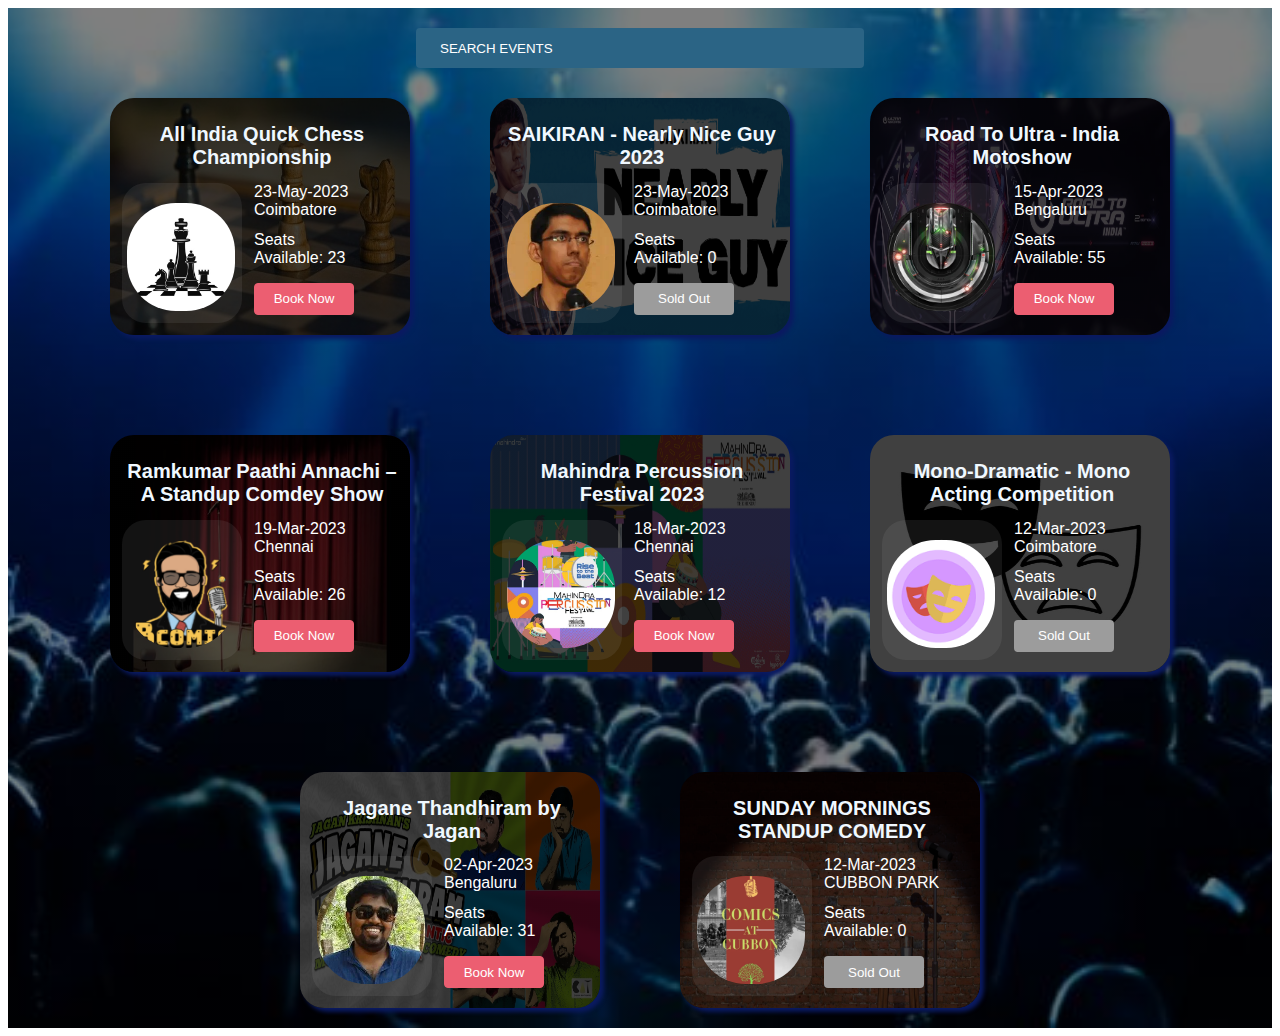
<file: index.html>
<!DOCTYPE html>
<html lang="en">
<head>
    <meta charset="UTF-8">
    <meta http-equiv="X-UA-Compatible" content="IE=edge">
    <meta name="viewport" content="width=device-width, initial-scale=1.0">
    <title>DAY 11 TASK-1</title>
    <link rel="stylesheet" href="Day11task-1.css">
    <link rel="preconnect" href="https://fonts.googleapis.com">
<link rel="preconnect" href="https://fonts.gstatic.com" crossorigin>
<link href="https://fonts.googleapis.com/css2?family=Tilt+Warp&display=swap" rel="stylesheet">

</head>
<body>
    <div class="back-img">
        <div style="display: flex;
        justify-content: center;
        transform: translateY(50%);">
            <input class="search" type="text" placeholder="SEARCH EVENTS">
        </div>
        <div class="final-out" id="final">
            <!-- /* event 1*/ -->
        <div class="event-preview"> 
            <div style="text-align: center;">
                <h1 class="event-name">All India Quick Chess Championship</h1>
            </div>
            <div class="info">
                <div class="profile-box">
                    <img class="profile-picture" src="chess.jpg"> <!-- image division -->
                </div>
                <div class="content">
                    <p class="date">23-May-2023</p>
                    <p class="place">Coimbatore</p>
                    <p class="capacity">Seats</p>
                    <p class="availability">Available: 23</p> 
                    <button class="Book">Book Now</button>
                </div>
            </div>
        </div>
        <!-- event 2 -->
        <div class="event-preview"id="event2-preview"> 
            <div style="text-align: center;">
                <h1 class="event-name">SAIKIRAN - Nearly Nice Guy 2023</h1>
            </div>
            <div class="info">
                <div class="profile-box">
                    <img class="profile-picture" src="1061816.webp"> <!-- image division -->
                </div>
                <div class="content">
                    <p class="date">23-May-2023</p>
                    <p class="place">Coimbatore</p>
                    <p class="capacity">Seats</p>
                    <p class="availability">Available: 0</p> 
                    <button class="Book" id="Book">Sold Out</button>
                </div>
            </div>
        </div>
        <!-- enent 3 -->
        <div class="event-preview" id="event3-preview"> 
            <div style="text-align: center;">
                <h1 class="event-name">Road To Ultra - India Motoshow</h1>
            </div>
            <div class="info">
                <div class="profile-box">
                    <img class="profile-picture" src="327443767_3437286986560770_5899980249595252091_n.jpg"> <!-- image division -->
                </div>
                <div class="content">
                    <p class="date">15-Apr-2023</p>
                    <p class="place">Bengaluru</p>
                    <p class="capacity">Seats</p>
                    <p class="availability">Available: 55</p> 
                    <button class="Book">Book Now</button>
                </div>
            </div>
        </div>
        <!-- event 4 -->
        <div class="event-preview" id="event4-preview"> 
            <div style="text-align: center;">
                <h1 class="event-name">Ramkumar Paathi Annachi – A Standup Comdey Show</h1>
            </div>
            <div class="info">
                <div class="profile-box">
                    <img class="profile-picture" src="cropped-Ramkumar-Standup-Comedy-Chennai-120x120.png"> <!-- image division -->
                </div>
                <div class="content">
                    <p class="date">19-Mar-2023</p>
                    <p class="place">Chennai</p>
                    <p class="capacity">Seats</p>
                    <p class="availability">Available: 26</p> 
                    <button class="Book">Book Now</button>
                </div>
            </div>
        </div>
             <!-- /* event 5*/ -->
             <div class="event-preview" id="event5-preview"> 
                <div style="text-align: center;">
                    <h1 class="event-name">Mahindra Percussion Festival 2023</h1>
                </div>
                <div class="info">
                    <div class="profile-box">
                        <img class="profile-picture" id="profile-picture5" src="et00351772-ysljvlsljr-portrait.webp"> <!-- image division -->
                    </div>
                    <div class="content">
                        <p class="date">18-Mar-2023</p>
                        <p class="place">Chennai</p>
                        <p class="capacity">Seats</p>
                        <p class="availability">Available: 12</p> 
                        <button class="Book">Book Now</button>
                    </div>
                </div>
            </div>
            <!-- event 6 -->
            <div class="event-preview" id="event6-preview"> 
                <div style="text-align: center;">
                    <h1 class="event-name">Mono-Dramatic - Mono Acting Competition</h1>
                </div>
                <div class="info">
                    <div class="profile-box">
                        <img class="profile-picture" id="profile-picture6" src="images.png"> <!-- image division -->
                    </div>
                    <div class="content">
                        <p class="date">12-Mar-2023</p>
                        <p class="place">Coimbatore</p>
                        <p class="capacity">Seats</p>
                        <p class="availability">Available: 0</p> 
                        <button class="Book" id="Book">Sold Out</button>
                    </div>
                </div>
            </div>
            <!-- enent 7 -->
            <div class="event-preview" id="event7-preview"> 
                <div style="text-align: center;">
                    <h1 class="event-name">Jagane Thandhiram by Jagan</h1>
                </div>
                <div class="info">
                    <div class="profile-box">
                        <img class="profile-picture" src="1071359.webp"> <!-- image division -->
                    </div>
                    <div class="content">
                        <p class="date">02-Apr-2023</p>
                        <p class="place">Bengaluru</p>
                        <p class="capacity">Seats</p>
                        <p class="availability">Available: 31</p> 
                        <button class="Book">Book Now</button>
                    </div>
                </div>
            </div>
            <!-- event 8 -->
            <div class="event-preview" id="event8-preview"> 
                <div style="text-align: center;">
                    <h1 class="event-name">SUNDAY MORNINGS STANDUP COMEDY</h1>
                </div>
                <div class="info">
                    <div class="profile-box">
                        <img class="profile-picture" id="profile-pictur8" src="media-desktop-sunday-mornings-stand-up-comedy-at-cubbon-park-0-2023-2-13-t-4-22-24.webp"> <!-- image division -->
                    </div>
                    <div class="content">
                        <p class="date">12-Mar-2023</p>
                        <p class="place">CUBBON PARK</p>
                        <p class="capacity">Seats</p>
                        <p class="availability">Available: 0</p> 
                        <button class="Book" id="Book">Sold Out</button>
                    </div>
                </div>
            </div>
        </div>
        
    </div>
</body>
</html>
</file>
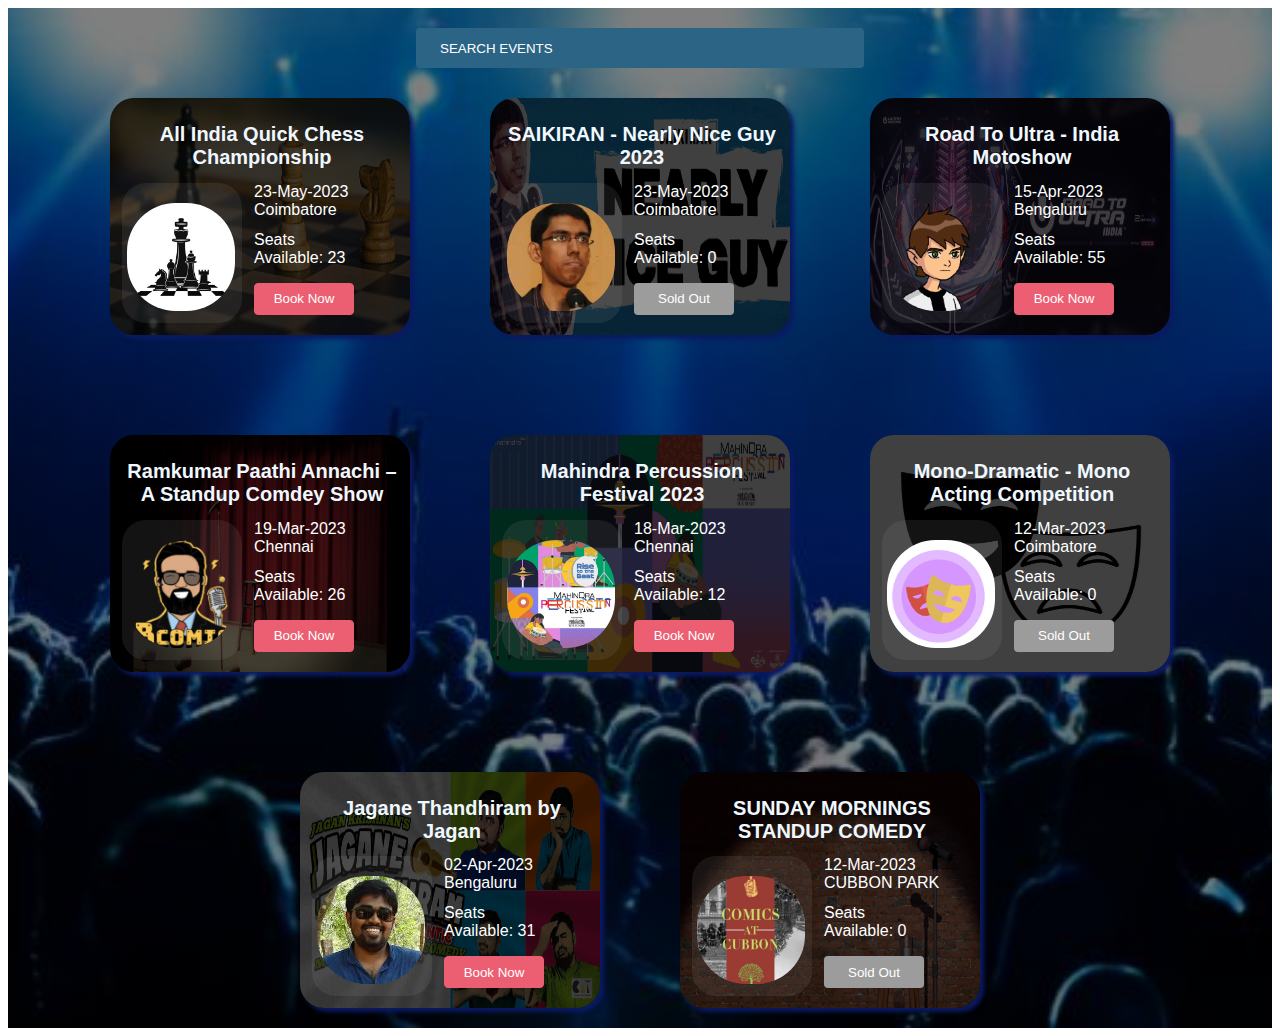
<file: index.html.html>
<!DOCTYPE html>
<html lang="en">
<head>
    <meta charset="UTF-8">
    <meta http-equiv="X-UA-Compatible" content="IE=edge">
    <meta name="viewport" content="width=device-width, initial-scale=1.0">
    <title>DAY 11 TASK-1</title>
    <link rel="stylesheet" href="Day11task-1.css">
    <link rel="preconnect" href="https://fonts.googleapis.com">
<link rel="preconnect" href="https://fonts.gstatic.com" crossorigin>
<link href="https://fonts.googleapis.com/css2?family=Tilt+Warp&display=swap" rel="stylesheet">

</head>
<body>
    <div class="back-img">
        <div style="display: flex;
        justify-content: center;
        transform: translateY(50%);">
            <input class="search" type="text" placeholder="SEARCH EVENTS">
        </div>
        <div class="final-out" id="final">
            <!-- /* event 1*/ -->
        <div class="event-preview"> 
            <div style="text-align: center;">
                <h1 class="event-name">All India Quick Chess Championship</h1>
            </div>
            <div class="info">
                <div class="profile-box">
                    <img class="profile-picture" src="chess.jpg"> <!-- image division -->
                </div>
                <div class="content">
                    <p class="date">23-May-2023</p>
                    <p class="place">Coimbatore</p>
                    <p class="capacity">Seats</p>
                    <p class="availability">Available: 23</p> 
                    <button class="Book">Book Now</button>
                </div>
            </div>
        </div>
        <!-- event 2 -->
        <div class="event-preview"id="event2-preview"> 
            <div style="text-align: center;">
                <h1 class="event-name">SAIKIRAN - Nearly Nice Guy 2023</h1>
            </div>
            <div class="info">
                <div class="profile-box">
                    <img class="profile-picture" src="1061816.webp"> <!-- image division -->
                </div>
                <div class="content">
                    <p class="date">23-May-2023</p>
                    <p class="place">Coimbatore</p>
                    <p class="capacity">Seats</p>
                    <p class="availability">Available: 0</p> 
                    <button class="Book" id="Book">Sold Out</button>
                </div>
            </div>
        </div>
        <!-- enent 3 -->
        <div class="event-preview" id="event3-preview"> 
            <div style="text-align: center;">
                <h1 class="event-name">Road To Ultra - India Motoshow</h1>
            </div>
            <div class="info">
                <div class="profile-box">
                    <img class="profile-picture" src="ben.png"> <!-- image division -->
                </div>
                <div class="content">
                    <p class="date">15-Apr-2023</p>
                    <p class="place">Bengaluru</p>
                    <p class="capacity">Seats</p>
                    <p class="availability">Available: 55</p> 
                    <button class="Book">Book Now</button>
                </div>
            </div>
        </div>
        <!-- event 4 -->
        <div class="event-preview" id="event4-preview"> 
            <div style="text-align: center;">
                <h1 class="event-name">Ramkumar Paathi Annachi – A Standup Comdey Show</h1>
            </div>
            <div class="info">
                <div class="profile-box">
                    <img class="profile-picture" src="cropped-Ramkumar-Standup-Comedy-Chennai-120x120.png"> <!-- image division -->
                </div>
                <div class="content">
                    <p class="date">19-Mar-2023</p>
                    <p class="place">Chennai</p>
                    <p class="capacity">Seats</p>
                    <p class="availability">Available: 26</p> 
                    <button class="Book">Book Now</button>
                </div>
            </div>
        </div>
             <!-- /* event 5*/ -->
             <div class="event-preview" id="event5-preview"> 
                <div style="text-align: center;">
                    <h1 class="event-name">Mahindra Percussion Festival 2023</h1>
                </div>
                <div class="info">
                    <div class="profile-box">
                        <img class="profile-picture" id="profile-picture5" src="et00351772-ysljvlsljr-portrait.webp"> <!-- image division -->
                    </div>
                    <div class="content">
                        <p class="date">18-Mar-2023</p>
                        <p class="place">Chennai</p>
                        <p class="capacity">Seats</p>
                        <p class="availability">Available: 12</p> 
                        <button class="Book">Book Now</button>
                    </div>
                </div>
            </div>
            <!-- event 6 -->
            <div class="event-preview" id="event6-preview"> 
                <div style="text-align: center;">
                    <h1 class="event-name">Mono-Dramatic - Mono Acting Competition</h1>
                </div>
                <div class="info">
                    <div class="profile-box">
                        <img class="profile-picture" id="profile-picture6" src="images.png"> <!-- image division -->
                    </div>
                    <div class="content">
                        <p class="date">12-Mar-2023</p>
                        <p class="place">Coimbatore</p>
                        <p class="capacity">Seats</p>
                        <p class="availability">Available: 0</p> 
                        <button class="Book" id="Book">Sold Out</button>
                    </div>
                </div>
            </div>
            <!-- enent 7 -->
            <div class="event-preview" id="event7-preview"> 
                <div style="text-align: center;">
                    <h1 class="event-name">Jagane Thandhiram by Jagan</h1>
                </div>
                <div class="info">
                    <div class="profile-box">
                        <img class="profile-picture" src="1071359.webp"> <!-- image division -->
                    </div>
                    <div class="content">
                        <p class="date">02-Apr-2023</p>
                        <p class="place">Bengaluru</p>
                        <p class="capacity">Seats</p>
                        <p class="availability">Available: 31</p> 
                        <button class="Book">Book Now</button>
                    </div>
                </div>
            </div>
            <!-- event 8 -->
            <div class="event-preview" id="event8-preview"> 
                <div style="text-align: center;">
                    <h1 class="event-name">SUNDAY MORNINGS STANDUP COMEDY</h1>
                </div>
                <div class="info">
                    <div class="profile-box">
                        <img class="profile-picture" id="profile-pictur8" src="media-desktop-sunday-mornings-stand-up-comedy-at-cubbon-park-0-2023-2-13-t-4-22-24.webp"> <!-- image division -->
                    </div>
                    <div class="content">
                        <p class="date">12-Mar-2023</p>
                        <p class="place">CUBBON PARK</p>
                        <p class="capacity">Seats</p>
                        <p class="availability">Available: 0</p> 
                        <button class="Book" id="Book">Sold Out</button>
                    </div>
                </div>
            </div>
        </div>
        
    </div>
</body>
</html>
</file>
<file: Day11task-1.css>
*{
    font-family: Arial, Helvetica, sans-serif;
}
.event-preview{
    width: 300px;
    background-image: linear-gradient(rgba(0,0,0,0.75),rgba(0,0,0,.75)),url(chess_2021-08-27_13-57-43252_thumbnail.jpg);
    background-size: 300px 240px;
    background-position: center;
    border-radius: 24px;
    box-shadow: 4px 4px 4px rgb(10, 26, 97);
    margin-bottom: 20px;

    transition: 0.6s;
}
.event-preview:hover{
    box-shadow: 6px 6px 8px rgba(0, 0, 169, 0.8);
}
.info{
    display: flex;
}
.profile-box{
    background-color:rgba(184, 189, 189, 0.1);
    width: 120px;
    height: 140px; 
    margin-left: 12px;
    margin-bottom: 12px;
    border-radius: 24px;
    
}
.profile-box img{
    
    width: 90%;
    border-radius: 45%;
    margin-top: 20px;
    margin-left: 5px;
    cursor: pointer;
}
.content{
    margin-left: 12px;
    margin-top: 0;
    color: white;
}
.date, .capacity, .availability{
    margin-top: 0px;
}
.capacity{
    margin-bottom: 0;
}
.back-img{
    background-image: linear-gradient(rgba(0,0,0,0.5),rgba(0,0,0,0.5)),url(event-security-123.jpg);
    width: 100%;
    height: 100vh;
    background-position: center;
    background-size: cover;
    background-repeat: no-repeat;
}
.event-name{
    width: 280px;
    color: aliceblue;
    font-size: 20px;
    padding-top: 12px;
    padding-left: 12px;
    
}
.Book{
    width: 100px;
    height: 32px;
    color: #ffffff;
    border: 1px solid #EC5E71;
    background-color: #EC5E71;
    border-radius: 4px;
    cursor: pointer;
}
.place{
    margin-top: 0;
    margin-bottom: 12px;
}
.date{
    margin-bottom: 0;
}
.search{
    width: 400px;
    height: 40px;
    border-radius: 4px;
    background-color: #2b6485;
    border: none;
    padding:0 24px;
}
.search::placeholder{
    color: white;
}
.final-out{
    display: flex;
    flex-direction: row;
    flex-wrap: wrap;
    gap: 6em;
    justify-content: center;
    align-content: space-between;
    align-items: center;
    margin-top: 40px;
}
@media (max-width:1550px){
    #final{
        gap: 7em;
        align-items: center;
        margin-top: 50px;
        gap: 5em;  
    }
    .back-img{
        height: 100%;
    }
}
@media (max-width:1140px){
    #final{
        gap: 3em;
    }
    .search{
        width: 300px;
    }
    .back-img{
        height: 100%;
    }
}
@media (max-width:728px){
    #final{
        gap: 2em;
    }
    .search{
        width: 200px;
    }
    .back-img{
        height: 100%;
    }
}
#event8-preview{
    background-image: linear-gradient(rgba(0,0,0,0.75),rgba(0,0,0,.75)),url(h82erK.webp);
}
#event7-preview{
    background-image: linear-gradient(rgba(0,0,0,0.75),rgba(0,0,0,.75)),url(media-desktop-jagane-thandhiram-0-2023-2-7-t-3-32-56.webp);
}
#event6-preview{
    background-image: linear-gradient(rgba(0,0,0,0.75),rgba(0,0,0,.75)),url(yupiramos190427644.jpg);
}
#event5-preview{
    background-image: linear-gradient(rgba(0,0,0,0.75),rgba(0,0,0,.75)),url(microphone-6046111__480.jpg);
}
#event4-preview{
    background-image: linear-gradient(rgba(0,0,0,0.75),rgba(0,0,0,.75)),url(1ff50fe85e69fc59a3d8df2d5f3d2b00--stand-up-comedians-comedy-show.jpg);
}
#event3-preview{
    background-image: linear-gradient(rgba(0,0,0,0.75),rgba(0,0,0,.75)),url(media-desktop-road-to-ultra-india-0-2023-2-12-t-14-42-32.webp);
}
#event2-preview{
    background-image: linear-gradient(rgba(0,0,0,0.75),rgba(0,0,0,.75)),url(media-desktop-saikiran-nearly-nice-guy-0-2023-1-25-t-8-54-49.webp);
}
#profile-picture5, #profile-picture6, #profile-pictur8{
    width: 108px;
    height: 108px;
    object-fit: cover;
}
#event5-preview{
    background-image: linear-gradient(rgba(0,0,0,0.75),rgba(0,0,0,.75)),url(media-desktop-mahindra-percussion-festival-2023-0-2023-2-7-t-14-28-29.webp);
}
.Book:hover{
    opacity: 0.8;
    transition: 0.5s;
}
#Book{
    background-color: #9c9c9c;
    border: none;
}
#Book:hover{
    opacity: 1;
}
@media (min-width: 1550Px){
    .event-preview{
        margin-left: 12px;
        margin-right: 12px;
    }
    
}
@media (min-width: 1550px) and (max-width: 1600px){
    .back-img{
        height: 100%;
    }
}
</file>
